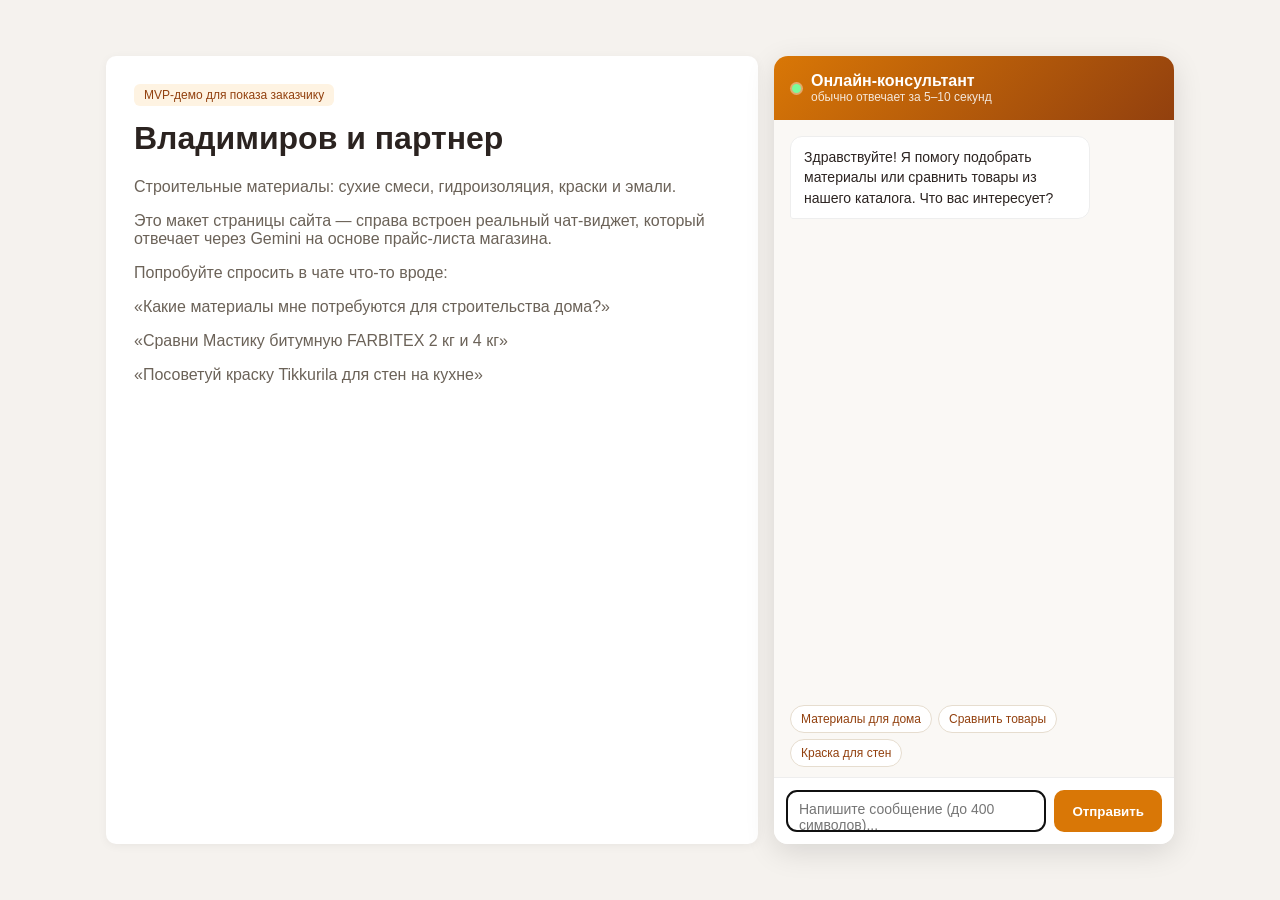
<file: baseline/simple.html>
<!DOCTYPE html>
<html lang="ru">
<head>
<meta charset="UTF-8">
<meta name="viewport" content="width=device-width, initial-scale=1.0, viewport-fit=cover">
<title>Владимиров и партнер — чат с консультантом</title>
<style>
  :root {
    --brand: #d97706;
    --brand-dark: #92400e;
    --bg: #f5f2ee;
    --bubble-user: #d97706;
    --bubble-bot: #ffffff;
    --text-dark: #2b2320;
  }
  * { box-sizing: border-box; }
  body {
    margin: 0;
    font-family: -apple-system, "Segoe UI", Roboto, Arial, sans-serif;
    background: var(--bg);
    display: flex;
    align-items: center;
    justify-content: center;
    height: 100vh;
    height: 100dvh;
  }
  .demo-wrap {
    width: 100%;
    max-width: 1100px;
    height: 100%;
    display: flex;
    align-items: center;
    justify-content: center;
  }
  .site-mock {
    display: flex;
    width: 100%;
    height: 92vh;
    max-height: 820px;
    gap: 16px;
    padding: 16px;
  }
  .fake-site {
    flex: 1;
    background: #fff;
    border-radius: 10px;
    padding: 28px;
    color: #6b6258;
    box-shadow: 0 2px 10px rgba(0,0,0,0.05);
    overflow: auto;
  }
  .fake-site h1 { color: var(--text-dark); margin-top: 0; }
  .fake-site .tag {
    display: inline-block;
    background: #fef3e2;
    color: var(--brand-dark);
    padding: 4px 10px;
    border-radius: 6px;
    font-size: 12px;
    margin-bottom: 14px;
  }
  .chat-panel {
    width: 400px;
    min-width: 340px;
    min-height: 0;
    background: #fff;
    border-radius: 14px;
    box-shadow: 0 8px 30px rgba(0,0,0,0.12);
    display: flex;
    flex-direction: column;
    overflow: hidden;
  }
  .chat-header {
    flex: 0 0 auto;
    background: linear-gradient(135deg, var(--brand), var(--brand-dark));
    color: #fff;
    padding: 16px 18px;
    font-weight: 600;
    display: flex;
    align-items: center;
    gap: 10px;
  }
  .chat-header .dot {
    width: 9px; height: 9px; border-radius: 50%;
    background: #7CFC9A;
    box-shadow: 0 0 0 2px rgba(255,255,255,0.4);
  }
  .chat-header small {
    display: block;
    font-weight: 400;
    opacity: 0.85;
    font-size: 12px;
  }
  .messages {
    flex: 1 1 0;
    min-height: 0;
    overflow-x: hidden;
    overflow-y: auto;
    padding: 16px;
    display: flex;
    flex-direction: column;
    gap: 10px;
    background: #faf8f5;
    -webkit-overflow-scrolling: touch;
    overscroll-behavior-y: contain;
    touch-action: pan-x pan-y;
    scrollbar-gutter: stable;
  }
  .msg {
    max-width: 85%;
    padding: 10px 13px;
    border-radius: 12px;
    line-height: 1.45;
    font-size: 14px;
    white-space: pre-wrap;
  }
  .msg.user {
    align-self: flex-end;
    background: var(--bubble-user);
    color: #fff;
    border-bottom-right-radius: 3px;
  }
  .msg.bot {
    align-self: flex-start;
    background: var(--bubble-bot);
    border: 1px solid #eee;
    color: var(--text-dark);
    border-bottom-left-radius: 3px;
  }
  .msg.bot.pending {
    color: #999;
    font-style: italic;
  }
  .msg.bot.error {
    border-color: #f3c1c1;
    background: #fdecec;
    color: #a33;
  }
  .msg.bot.rich-response { width: 100%; max-width: 100%; min-width: 0; padding: 14px; display: flex; flex-direction: column; gap: 13px; white-space: normal; overflow: visible; }
  .bot-response__text { white-space: pre-wrap; }
  .product-group { min-width: 0; display: flex; flex-direction: column; gap: 10px; }
  .product-group__title { font-size: 19px; font-weight: 850; line-height: 1.2; }
  .product-row { display: grid; grid-auto-flow: column; grid-auto-columns: 128px; gap: 11px; min-width: 0; overflow-x: auto; overscroll-behavior-x: contain; scrollbar-width: none; padding: 1px 1px 6px; }
  .product-row::-webkit-scrollbar { display: none; }
  .product-group__more { display: flex; min-height: 218px; box-sizing: border-box; flex-direction: column; align-items: center; justify-content: center; color: #171717; font-size: 14px; font-weight: 750; line-height: 1.2; text-align: center; text-decoration: none; contain: layout paint style; content-visibility: auto; contain-intrinsic-size: 128px 218px; }
  .product-group__more-icon { display: flex; width: 72px; height: 72px; flex: 0 0 72px; align-items: center; justify-content: center; border-radius: 50%; background: #f1f1f1; font: 400 35px/1 Arial, sans-serif; transition: background .15s, color .15s, transform .15s; }
  .product-group__more-label { margin-top: 13px; white-space: nowrap; }
  .product-group__more:hover .product-group__more-icon { background: #171717; color: #fff; transform: translateX(2px); }
  .product-card { display: flex; flex-direction: column; gap: 6px; min-width: 0; color: #171717; contain: layout paint style; content-visibility: auto; contain-intrinsic-size: 128px 235px; }
  .product-card__media { position: relative; height: 142px; display: flex; align-items: center; justify-content: center; overflow: hidden; background: #f3f3f2; border-radius: 20px; contain: paint; }
  .product-card__image { position: absolute; inset: 0; width: 100%; height: 100%; padding: 10px; object-fit: contain; }
  .product-card__placeholder { position: absolute; display: flex; align-items: center; justify-content: center; width: 70px; height: 70px; border-radius: 50%; background: #fff; color: #777; font-size: 23px; font-weight: 850; text-transform: uppercase; }
  .product-card__name { display: -webkit-box; overflow: hidden; color: #171717; font-size: 12.5px; font-weight: 650; line-height: 1.28; text-decoration: none; -webkit-box-orient: vertical; -webkit-line-clamp: 3; }
  a.product-card__name:hover { color: var(--brand); }
  .product-card__meta { overflow: hidden; color: #999; font-size: 11px; line-height: 1.25; text-overflow: ellipsis; white-space: nowrap; }
  .product-card__price { color: #ed3d32; font-size: 19px; font-weight: 850; line-height: 1.15; white-space: nowrap; }
  .product-card__cart { position: absolute; right: 8px; bottom: 8px; width: 42px; height: 42px; padding: 0; border: 0; border-radius: 50%; background: #fff; color: #111; box-shadow: 0 2px 7px rgba(0,0,0,.13); font: 500 27px/1 Arial,sans-serif; cursor: pointer; transition: background .15s, color .15s; }
  .product-card__cart:hover { background: #111; color: #fff; }
  .product-card__cart.is-in-cart { background: #258348; color: #fff; }
  .product-card__cart.is-in-cart:hover { background: #d7352f; color: #fff; }
  .product-card__status { min-height: 11px; color: #258348; font-size: 9px; font-weight: 700; line-height: 1.15; }
  .product-comparison { min-width: 0; display: flex; flex-direction: column; gap: 9px; }
  .product-comparison__title { font-size: 16px; font-weight: 850; line-height: 1.2; }
  .product-comparison__scroll { width: 100%; min-width: 0; overflow-x: hidden; }
  .product-comparison__table { width: 100%; min-width: 0; border-collapse: collapse; background: transparent; table-layout: fixed; }
  .product-comparison__table th, .product-comparison__table td { min-width: 0; padding: 12px 8px; border: 0; border-bottom: 1px solid #d8d8d8; vertical-align: top; text-align: left; overflow-wrap: anywhere; word-break: normal; }
  .product-comparison__table thead th { border-bottom: 2px solid #8e8d98; color: #262626; font-size: 11.5px; font-weight: 700; white-space: normal; }
  .product-comparison__table tbody tr:last-child td { border-bottom: 0; }
  .comparison-table__brand { overflow: hidden; margin-bottom: 4px; color: #999; font-size: 9px; font-weight: 700; letter-spacing: .04em; text-overflow: ellipsis; text-transform: uppercase; white-space: nowrap; }
  .comparison-table__name { display: block; color: #747474; font-size: 12px; font-weight: 500; line-height: 1.35; text-decoration: none; }
  a.comparison-table__name:hover { color: var(--brand); }
  .comparison-table__price { color: #222; font-size: 14px; font-weight: 650; line-height: 1.2; white-space: nowrap; text-align: right; }
  .comparison-table__summary { color: #555; font-size: 11.5px; line-height: 1.4; }
  .comparison-analysis { padding: 11px 12px; border-left: 3px solid var(--brand); border-radius: 0 11px 11px 0; background: #f3f3f3; color: #333; line-height: 1.45; }
  .comparison-analysis__label { display: block; margin-bottom: 4px; color: #171717; font-size: 12px; font-weight: 850; }
  .comparison-analysis__text { font-size: 12px; white-space: pre-wrap; }
  .suggestions {
    flex: 0 0 auto;
    display: flex;
    flex-wrap: wrap;
    gap: 6px;
    padding: 0 16px 10px;
    background: #faf8f5;
  }
  .suggestions button {
    font-size: 12px;
    padding: 6px 10px;
    border-radius: 20px;
    border: 1px solid #e6ddcf;
    background: #fff;
    color: var(--brand-dark);
    cursor: pointer;
  }
  .suggestions button:hover { background: #fef3e2; }
  .input-row {
    flex: 0 0 auto;
    display: flex;
    padding: 12px;
    border-top: 1px solid #eee;
    gap: 8px;
    background: #fff;
  }
  .input-row textarea {
    flex: 1;
    resize: none;
    border: 1px solid #e2ddd5;
    border-radius: 10px;
    padding: 10px 12px;
    font-size: 14px;
    font-family: inherit;
    height: 42px;
    max-height: 100px;
  }
  .input-row button {
    background: var(--brand);
    color: #fff;
    border: none;
    border-radius: 10px;
    padding: 0 18px;
    font-weight: 600;
    cursor: pointer;
  }
  .input-row button:disabled { opacity: 0.5; cursor: default; }

  @media (max-width: 768px) {
    .demo-wrap { max-width: 100%; height: 100%; }
    .site-mock {
      flex-direction: column;
      height: 100%;
      max-height: none;
      padding: 0;
      gap: 0;
    }
    .fake-site { display: none; }
    .chat-panel {
      width: 100%;
      min-width: 0;
      height: 100%;
      border-radius: 0;
      box-shadow: none;
    }
    .msg { max-width: 92%; }
    .chat-header { padding: 14px 16px; }
    .input-row {
      padding: 10px;
      padding-bottom: max(10px, env(safe-area-inset-bottom));
    }
    .input-row textarea {
      font-size: 16px; /* iOS зумит страницу при фокусе, если < 16px */
    }
    .input-row button { padding: 0 16px; }
  }
</style>
</head>
<body>
<div class="demo-wrap">
  <div class="site-mock">
    <div class="fake-site">
      <span class="tag">MVP-демо для показа заказчику</span>
      <h1>Владимиров и партнер</h1>
      <p>Строительные материалы: сухие смеси, гидроизоляция, краски и эмали.</p>
      <p>Это макет страницы сайта — справа встроен реальный чат-виджет,
         который отвечает через Gemini на основе прайс-листа магазина.</p>
      <p>Попробуйте спросить в чате что-то вроде:</p>
      <p>«Какие материалы мне потребуются для строительства дома?»</p>
      <p>«Сравни Мастику битумную FARBITEX 2 кг и 4 кг»</p>
      <p>«Посоветуй краску Tikkurila для стен на кухне»</p>
    </div>
    <div class="chat-panel">
      <div class="chat-header">
        <span class="dot"></span>
        <div>
          Онлайн-консультант
          <small>обычно отвечает за 5–10 секунд</small>
        </div>
      </div>
      <div class="messages" id="messages">
        <div class="msg bot">Здравствуйте! Я помогу подобрать материалы или сравнить товары из нашего каталога. Что вас интересует?</div>
      </div>
      <div class="suggestions">
        <button data-q="Какие материалы мне потребуются для строительства дома?">Материалы для дома</button>
        <button data-q="Сравни гидроизоляцию Bitumast и мастику FARBITEX">Сравнить товары</button>
        <button data-q="Посоветуй краску Tikkurila для стен на кухне">Краска для стен</button>
      </div>
      <div class="input-row">
        <textarea id="input" maxlength="400" placeholder="Напишите сообщение (до 400 символов)..."></textarea>
        <button id="send">Отправить</button>
      </div>
    </div>
  </div>
</div>

<script>
const messagesEl = document.getElementById('messages');
const inputEl = document.getElementById('input');
const sendBtn = document.getElementById('send');
const MAX_USER_MESSAGE_CHARS = 400;
const MAX_RENDERED_MESSAGES = 30;
const CART_STORAGE_KEY = 'remplanika-demo-cart-v1';

let history = [];
let cart = loadCart();

function loadCart() {
  try {
    const value = JSON.parse(localStorage.getItem(CART_STORAGE_KEY) || '[]');
    return Array.isArray(value) ? value : [];
  } catch (error) { return []; }
}

function saveCart() {
  try { localStorage.setItem(CART_STORAGE_KEY, JSON.stringify(cart)); } catch (error) {}
}

function cartHas(productId) {
  return cart.some(item => String(item.id) === String(productId));
}

function syncCartButtons() {
  document.querySelectorAll('.product-card__cart[data-product-id]').forEach(button => {
    const inCart = cartHas(button.dataset.productId);
    button.classList.toggle('is-in-cart', inCart);
    button.textContent = inCart ? '✓' : '+';
    button.setAttribute('aria-pressed', String(inCart));
    button.setAttribute('aria-label', inCart ? 'Убрать из корзины' : 'Добавить в корзину');
    button.title = inCart ? 'Убрать из корзины' : 'Добавить в корзину';
  });
}

if (location.protocol === 'file:') {
  const warn = document.createElement('div');
  warn.className = 'msg bot error';
  warn.textContent = 'Похоже, страница открыта напрямую двойным кликом по файлу (file://). ' +
    'В таком режиме чат работать не может — нужен запущенный сервер. Закройте эту вкладку, ' +
    'запустите run.bat в этой же папке и откройте адрес http://localhost:8000 в браузере.';
  messagesEl.appendChild(warn);
}

let pendingScrollFrame = 0;
function appendChatNode(node) {
  messagesEl.appendChild(node);
  while (messagesEl.children.length > MAX_RENDERED_MESSAGES) {
    messagesEl.firstElementChild.remove();
  }
}

function scrollMessagesToBottom() {
  cancelAnimationFrame(pendingScrollFrame);
  pendingScrollFrame = requestAnimationFrame(() => {
    messagesEl.scrollTop = messagesEl.scrollHeight;
  });
}

function addBubble(text, role, extraClass) {
  const div = document.createElement('div');
  div.className = 'msg ' + (role === 'user' ? 'user' : 'bot') + (extraClass ? ' ' + extraClass : '');
  div.textContent = text;
  appendChatNode(div);
  scrollMessagesToBottom();
  return div;
}

function formatPrice(value) {
  const number = Number(value);
  return Number.isFinite(number) ? new Intl.NumberFormat('ru-RU').format(number) + ' ₽' : 'Цена по запросу';
}

function createProductCard(product) {
    const card = document.createElement('article');
    card.className = 'product-card';
    const media = document.createElement('div');
    media.className = 'product-card__media';
    const placeholder = document.createElement('div');
    placeholder.className = 'product-card__placeholder';
    placeholder.textContent = (product.brand || product.name || 'Т').trim().slice(0, 2);
    media.appendChild(placeholder);
    if (product.image) {
      const image = document.createElement('img');
      image.className = 'product-card__image';
      image.alt = '';
      image.loading = 'lazy';
      image.decoding = 'async';
      image.fetchPriority = 'low';
      image.src = product.image;
      image.addEventListener('load', () => placeholder.remove());
      image.addEventListener('error', () => image.remove());
      media.appendChild(image);
    }
    const name = document.createElement(product.url ? 'a' : 'div');
    name.className = 'product-card__name';
    name.textContent = product.name || 'Товар из каталога';
    if (product.url) {
      name.href = product.url;
      name.target = '_blank';
      name.rel = 'noopener noreferrer';
    }
    const meta = document.createElement('div');
    meta.className = 'product-card__meta';
    meta.textContent = [product.brand || '', product.sku ? 'арт. ' + product.sku : ''].filter(Boolean).join(' · ');
    const price = document.createElement('strong');
    price.className = 'product-card__price';
    price.textContent = formatPrice(product.price);
    const cartButton = document.createElement('button');
    cartButton.type = 'button';
    cartButton.className = 'product-card__cart';
    cartButton.dataset.productId = String(product.id);
    const status = document.createElement('div');
    status.className = 'product-card__status';
    status.setAttribute('aria-live', 'polite');
    cartButton.addEventListener('click', () => {
      if (cartHas(product.id)) {
        cart = cart.filter(item => String(item.id) !== String(product.id));
        status.textContent = 'Товар удалён из корзины';
      } else {
        cart.push({...product, quantity: 1});
        status.textContent = 'Товар добавлен в корзину';
      }
      saveCart();
      syncCartButtons();
    });
    const inCart = cartHas(product.id);
    cartButton.classList.toggle('is-in-cart', inCart);
    cartButton.textContent = inCart ? '✓' : '+';
    cartButton.setAttribute('aria-pressed', String(inCart));
    cartButton.setAttribute('aria-label', inCart ? 'Убрать из корзины' : 'Добавить в корзину');
    cartButton.title = inCart ? 'Убрать из корзины' : 'Добавить в корзину';
    media.appendChild(cartButton);
    card.append(media, price, name, meta, status);
    return card;
}

function productGroupBlocks(products) {
  const groups = new Map();
  (Array.isArray(products) ? products : []).forEach(product => {
    const category = product.category || 'Другие товары';
    if (!groups.has(category)) groups.set(category, []);
    groups.get(category).push(product);
  });
  return [...groups].map(([category, items]) => ({type: 'product_group', category, products: items, category_url: items[0]?.category_url || ''}));
}

function createProductGroup(category, products, categoryUrl) {
  const section = document.createElement('section');
  section.className = 'product-group';
  const title = document.createElement('div');
  title.className = 'product-group__title';
  title.textContent = category || 'Другие товары';
  const row = document.createElement('div');
  row.className = 'product-row';
  const fragment = document.createDocumentFragment();
  products.forEach(product => fragment.appendChild(createProductCard(product)));
  if (categoryUrl) {
    const more = document.createElement('a');
    more.className = 'product-group__more';
    more.href = categoryUrl;
    more.target = '_blank';
    more.rel = 'noopener noreferrer';
    more.setAttribute('aria-label', `Смотреть все товары категории «${category}»`);
    const moreIcon = document.createElement('span');
    moreIcon.className = 'product-group__more-icon';
    moreIcon.setAttribute('aria-hidden', 'true');
    moreIcon.textContent = '→';
    const moreLabel = document.createElement('span');
    moreLabel.className = 'product-group__more-label';
    moreLabel.textContent = 'Смотреть все';
    more.append(moreIcon, moreLabel);
    fragment.appendChild(more);
  }
  row.appendChild(fragment);
  section.append(title, row);
  return section;
}

function createProductComparison(items) {
  const visibleItems = (Array.isArray(items) ? items : []).slice(0, 3);
  const section = document.createElement('section');
  section.className = 'product-comparison';
  const title = document.createElement('div');
  title.className = 'product-comparison__title';
  title.textContent = 'Сравнение товаров';
  const scroll = document.createElement('div');
  scroll.className = 'product-comparison__scroll';
  const table = document.createElement('table');
  table.className = 'product-comparison__table';
  const head = document.createElement('thead');
  const headRow = document.createElement('tr');
  visibleItems.forEach(item => {
    const product = item.product || {};
    const productCell = document.createElement('th');
    productCell.scope = 'col';
    const brand = document.createElement('div');
    brand.className = 'comparison-table__brand';
    brand.textContent = product.brand || 'Вариант';
    const name = document.createElement(product.url ? 'a' : 'div');
    name.className = 'comparison-table__name';
    name.textContent = product.name || 'Товар из каталога';
    if (product.url) { name.href = product.url; name.target = '_blank'; name.rel = 'noopener noreferrer'; }
    productCell.append(brand, name);
    headRow.appendChild(productCell);
  });
  head.appendChild(headRow);
  const body = document.createElement('tbody');
  const priceRow = document.createElement('tr');
  const summaryRow = document.createElement('tr');
  visibleItems.forEach(item => {
    const product = item.product || {};
    const priceCell = document.createElement('td');
    const price = document.createElement('div');
    price.className = 'comparison-table__price';
    price.textContent = formatPrice(product.price);
    priceCell.appendChild(price);
    const summaryCell = document.createElement('td');
    const summary = document.createElement('div');
    summary.className = 'comparison-table__summary';
    summary.textContent = item.summary || '—';
    summaryCell.appendChild(summary);
    priceRow.appendChild(priceCell);
    summaryRow.appendChild(summaryCell);
  });
  body.append(priceRow, summaryRow);
  table.append(head, body);
  scroll.appendChild(table);
  section.append(title, scroll);
  return section;
}

function createComparisonAnalysis(value) {
  const section = document.createElement('section');
  section.className = 'comparison-analysis';
  const label = document.createElement('strong');
  label.className = 'comparison-analysis__label';
  label.textContent = 'Короткий вывод';
  const text = document.createElement('div');
  text.className = 'comparison-analysis__text';
  text.textContent = value;
  section.append(label, text);
  return section;
}

function addBotResponse(data) {
  const response = document.createElement('div');
  response.className = 'msg bot rich-response';
  const content = Array.isArray(data.content) && data.content.length
    ? data.content
    : [{type: 'text', text: data.reply || ''}, ...productGroupBlocks(data.products)];
  content.forEach(block => {
    if (block.type === 'text' && block.text) {
      const text = document.createElement('div');
      text.className = 'bot-response__text';
      text.textContent = block.text;
      response.appendChild(text);
    } else if (block.type === 'product_group' && Array.isArray(block.products)) {
      response.appendChild(createProductGroup(block.category, block.products, block.category_url));
    } else if (block.type === 'comparison' && Array.isArray(block.items) && block.items.length >= 2) {
      response.appendChild(createProductComparison(block.items));
    } else if (block.type === 'comparison_analysis' && block.text) {
      response.appendChild(createComparisonAnalysis(block.text));
    } else if (block.type === 'product' && block.product) {
      response.appendChild(createProductGroup(block.product.category, [block.product], block.product.category_url));
    }
  });
  appendChatNode(response);
  scrollMessagesToBottom();
  return response;
}

function parseSseEvent(block) {
  let event = 'message';
  const dataLines = [];
  block.split('\n').forEach(line => {
    if (line.startsWith('event:')) event = line.slice(6).trim();
    else if (line.startsWith('data:')) dataLines.push(line.slice(5).trimStart());
  });
  if (!dataLines.length) return null;
  return { event, data: JSON.parse(dataLines.join('\n')) };
}

function visibleStreamingText(value) {
  let clean = value
    .replace(/\[id\s*:\s*\d+\]/gi, '')
    .replace(/\[compare\s*:\s*\d+\s*\|\s*[^\]\r\n]*\]/gi, '')
    .replace(/\[compare_result\s*:\s*[^\]\r\n]*\]/gi, '');
  const lastOpen = clean.lastIndexOf('[');
  const lastClose = clean.lastIndexOf(']');
  if (lastOpen > lastClose) clean = clean.slice(0, lastOpen);
  return clean.trim();
}

async function streamChat(messages, onDelta) {
  const resp = await fetch('/api/chat/stream', {
    method: 'POST',
    headers: { 'Content-Type': 'application/json' },
    body: JSON.stringify({ messages }),
  });
  if (!resp.ok) {
    let error = `HTTP ${resp.status}`;
    try { error = (await resp.json()).error || error; } catch (_ignored) {}
    throw new Error(error);
  }
  if (!resp.body) throw new Error('Браузер не поддерживает потоковые ответы.');

  const reader = resp.body.getReader();
  const decoder = new TextDecoder();
  let buffer = '';
  let finalData = null;
  while (true) {
    const { value, done } = await reader.read();
    buffer += decoder.decode(value || new Uint8Array(), { stream: !done });
    buffer = buffer.replace(/\r\n/g, '\n');
    let boundary;
    while ((boundary = buffer.indexOf('\n\n')) >= 0) {
      const block = buffer.slice(0, boundary);
      buffer = buffer.slice(boundary + 2);
      if (!block.trim()) continue;
      const message = parseSseEvent(block);
      if (!message) continue;
      if (message.event === 'delta') onDelta(message.data.text || '');
      else if (message.event === 'final') finalData = message.data;
      else if (message.event === 'error') throw new Error(message.data.error || 'Ошибка потока');
    }
    if (done) break;
  }
  if (!finalData) throw new Error('Поток завершился без итогового ответа.');
  return finalData;
}

async function send(text) {
  text = (text || '').trim();
  if (!text) return;
  if (text.length > MAX_USER_MESSAGE_CHARS) {
    addBubble(`Сообщение должно быть не длиннее ${MAX_USER_MESSAGE_CHARS} символов.`, 'bot', 'error');
    inputEl.focus();
    return;
  }
  addBubble(text, 'user');
  history.push({ role: 'user', text: text });
  inputEl.value = '';
  sendBtn.disabled = true;

  const pending = addBubble('печатает ответ...', 'bot', 'pending');

  try {
    let streamedText = '';
    const data = await streamChat(history, delta => {
      streamedText += delta;
      const visibleText = visibleStreamingText(streamedText);
      if (!visibleText) return;
      pending.classList.remove('pending');
      pending.textContent = visibleText;
      scrollMessagesToBottom();
    });
    pending.remove();
    addBotResponse(data);
    history.push({ role: 'assistant', text: data.reply });
  } catch (e) {
    pending.remove();
    addBubble('Не удалось связаться с сервером: ' + e, 'bot', 'error');
  } finally {
    sendBtn.disabled = false;
    inputEl.focus();
  }
}

sendBtn.addEventListener('click', () => send(inputEl.value));
inputEl.addEventListener('keydown', (e) => {
  if (e.key === 'Enter' && !e.shiftKey) {
    e.preventDefault();
    send(inputEl.value);
  }
});
document.querySelectorAll('.suggestions button').forEach(btn => {
  btn.addEventListener('click', () => send(btn.dataset.q));
});
syncCartButtons();
inputEl.focus();
</script>
</body>
</html>
</file>
